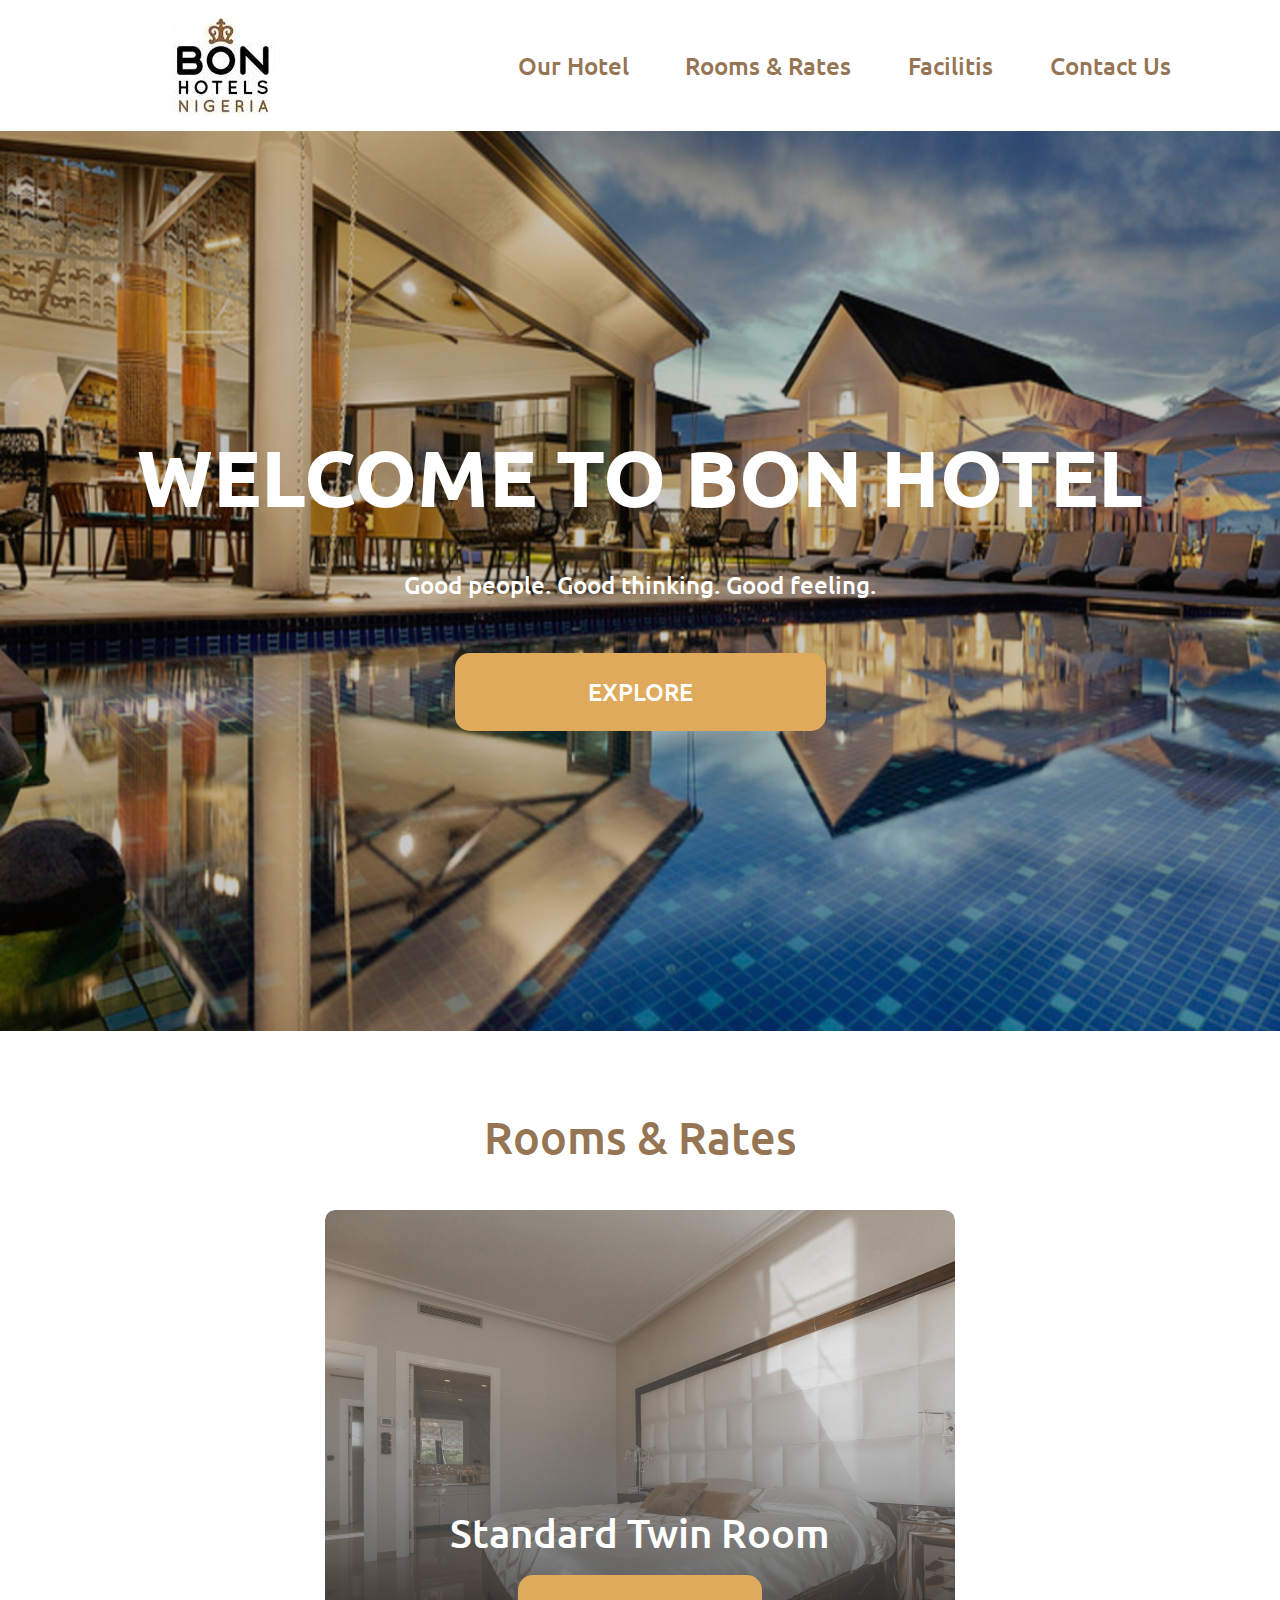
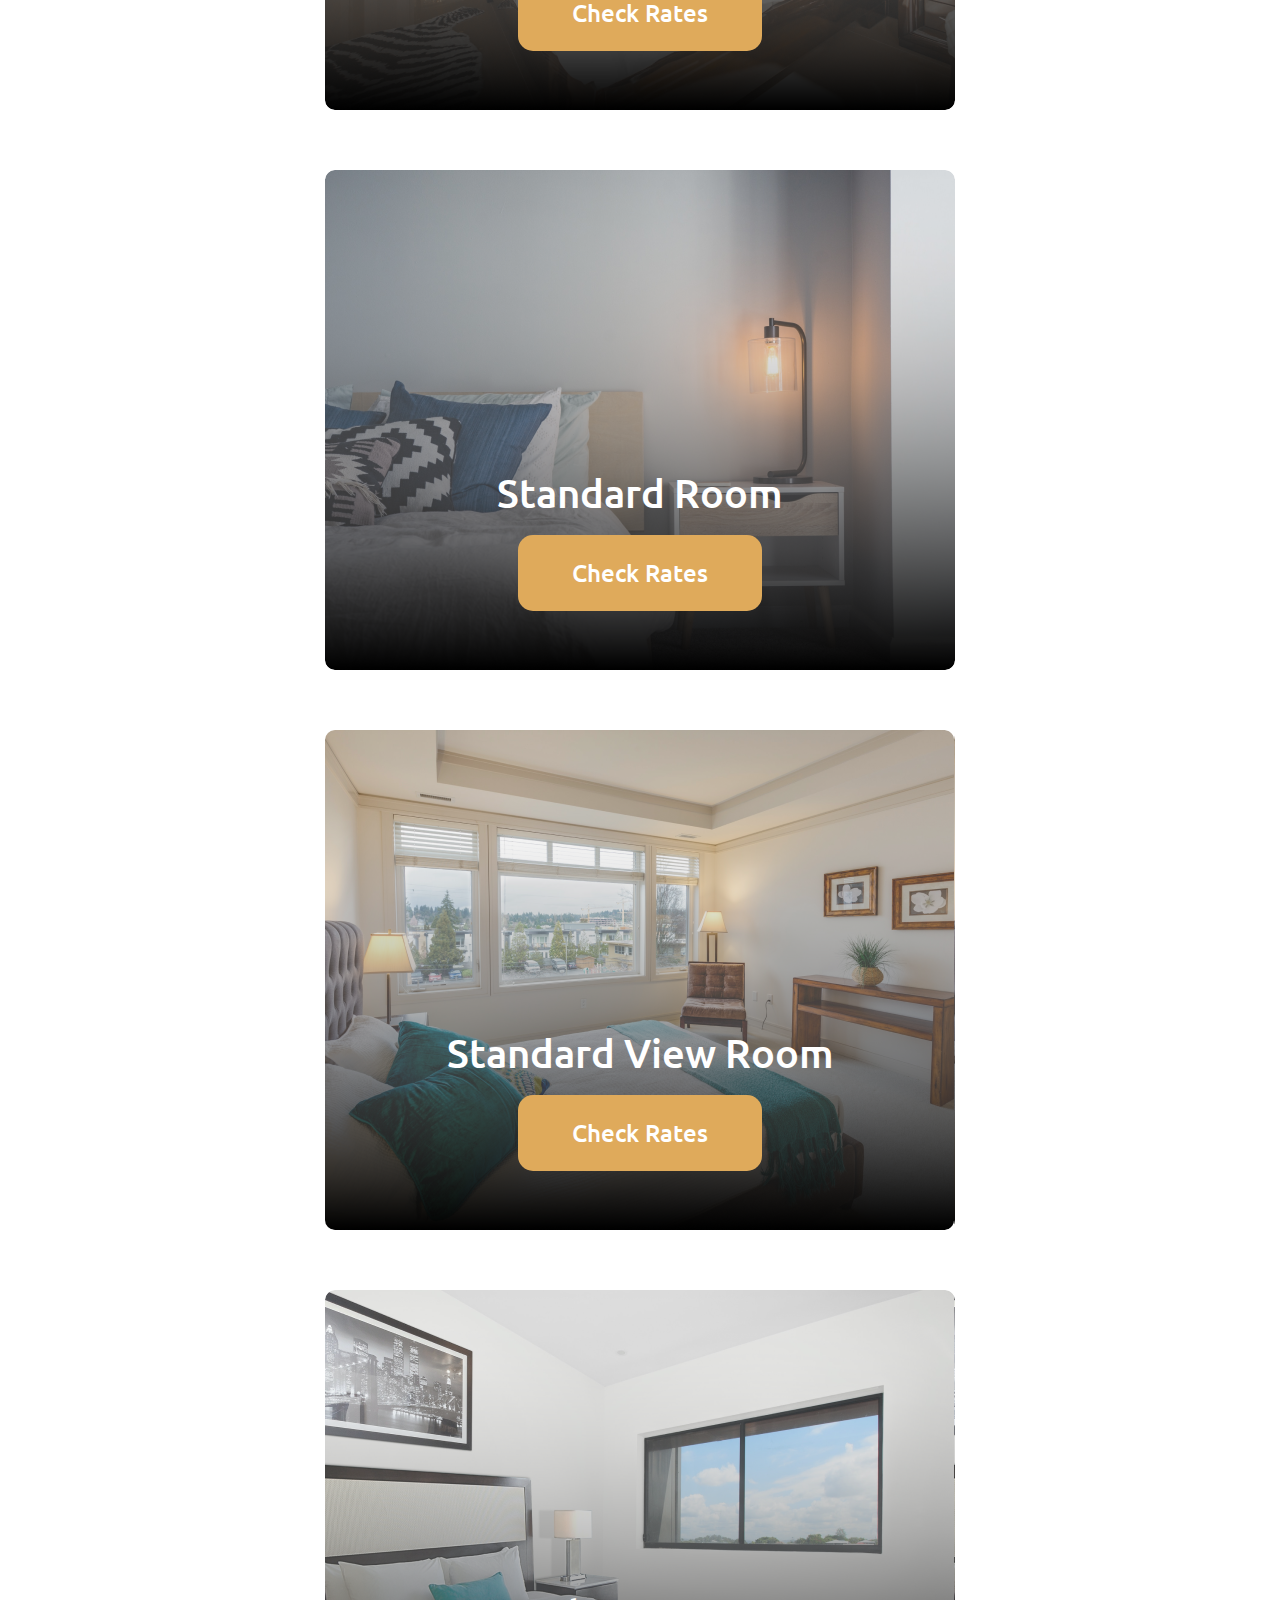
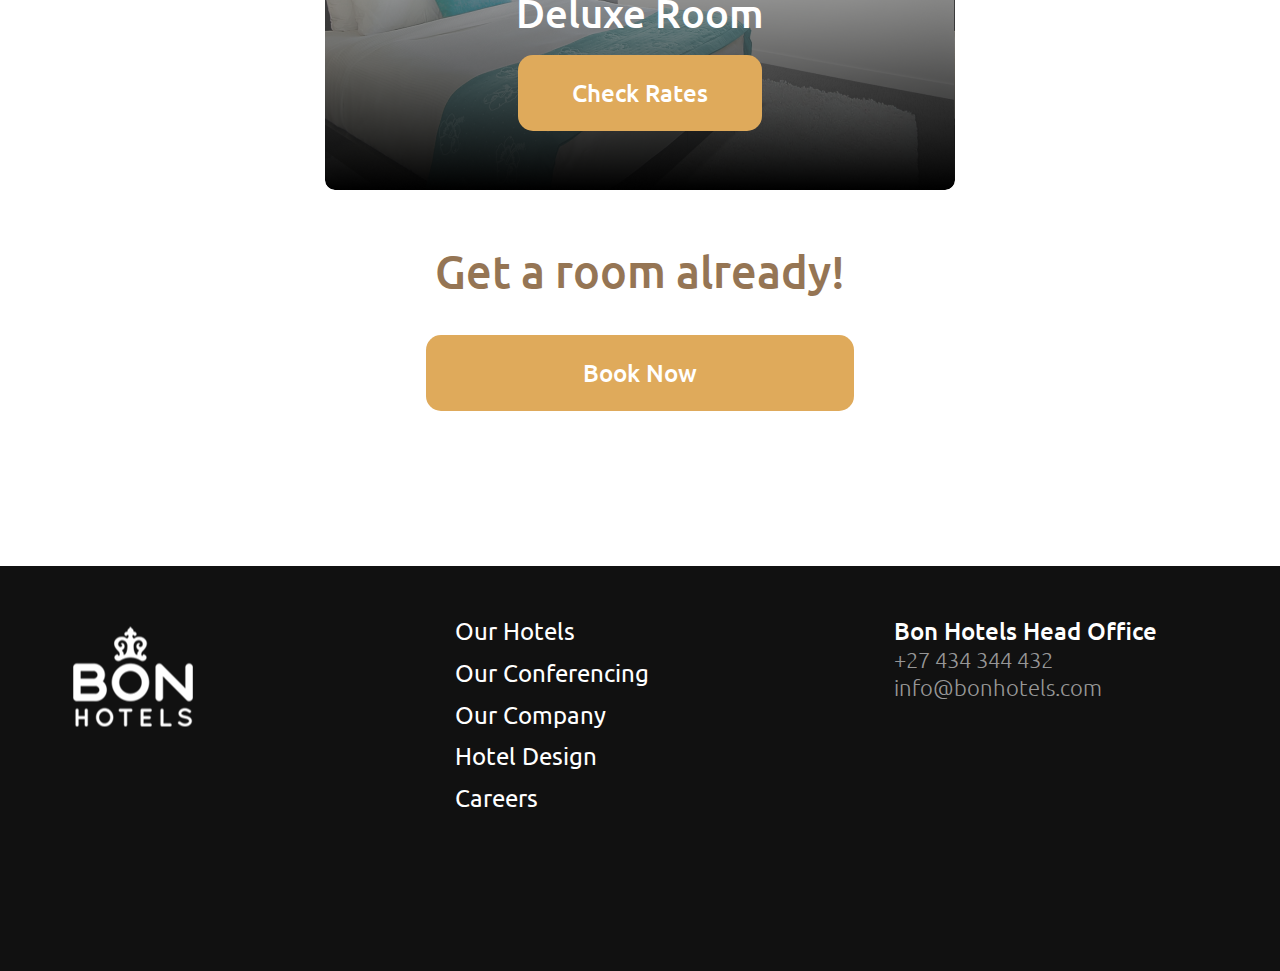
<file: index.html>
<!DOCTYPE html>
<html lang="en">
<head>
    <meta charset="UTF-8">
    <meta http-equiv="X-UA-Compatible" content="IE=edge">
    <meta name="viewport" content="width=device-width, initial-scale=1.0">
    <title>Main Page</title>
    <link rel="stylesheet" href="style.css">
    <link rel="icon" href="./assets/logo.png">
    <link href="https://fonts.googleapis.com/css2?family=Ubuntu&display=swap" rel="stylesheet">

</head>
<body>


        <!-- header  -->
    <div class="header pc">
        <div class="logo">
         <a href="./index.html"><img src="./assets/logo.png" alt=""></a>
        </div>

        <div class="navigation">
            <a href="./index.html">Our Hotel</a>
            <a href="./rooms-rates.html">Rooms & Rates</a>
            <a href="#">Facilitis</a>
            <a href="#">Contact Us</a>
        </div>
    </div>



<!-- welcome section  -->

<div class="welcome-section pc">
    <h1>WELCOME TO BON HOTEL</h1>
    <h3>Good people. Good thinking. Good feeling.</h3>
    <a href="#">EXPLORE</a>
</div>



<!-- rooms & rates  -->


<div class="rooms-rates pc">

    <div class="rooms-rates-title">
        <h1>Rooms & Rates</h1>
    </div>


    <div class="rooms-rates-cards">
        <div class="card card1">
            <h1>Standard Twin Room</h1>
            <a href="#">Check Rates</a>
        </div>

        <div class="card card2">
            <h1>Standard Room</h1>
            <a href="#">Check Rates</a>
        </div>

        <div class="card card3">
            <h1>Standard View Room</h1>
            <a href="#">Check Rates</a>
        </div>

        <div class="card card4">
            <h1>Deluxe Room</h1>
            <a href="#">Check Rates</a>
        </div>
    </div>

    <div class="rooms-rates-btn">
        <h1>Get a room already!</h1>
        <a href="#">Book Now</a>
    </div>


</div>



    <!-- footer  -->


    <div class="footer pc">
            <div class="footer-logo">
                <img src="./assets/footer.png" alt="">
            </div>


            <div class="footer-nav">
                <a href="#">Our Hotels</a>
                <a href="#">Our Conferencing</a>
                <a href="#">Our Company</a>
                <a href="#">Hotel Design</a>
                <a href="#">Careers</a>
            </div>

            <div class="footer-contact">
                <h3>Bon Hotels Head Office</h3>
                   <p> +27 434 344 432 <br>
                    info@bonhotels.com</p>
            </div>
    </div>
</body>
</html>
</file>
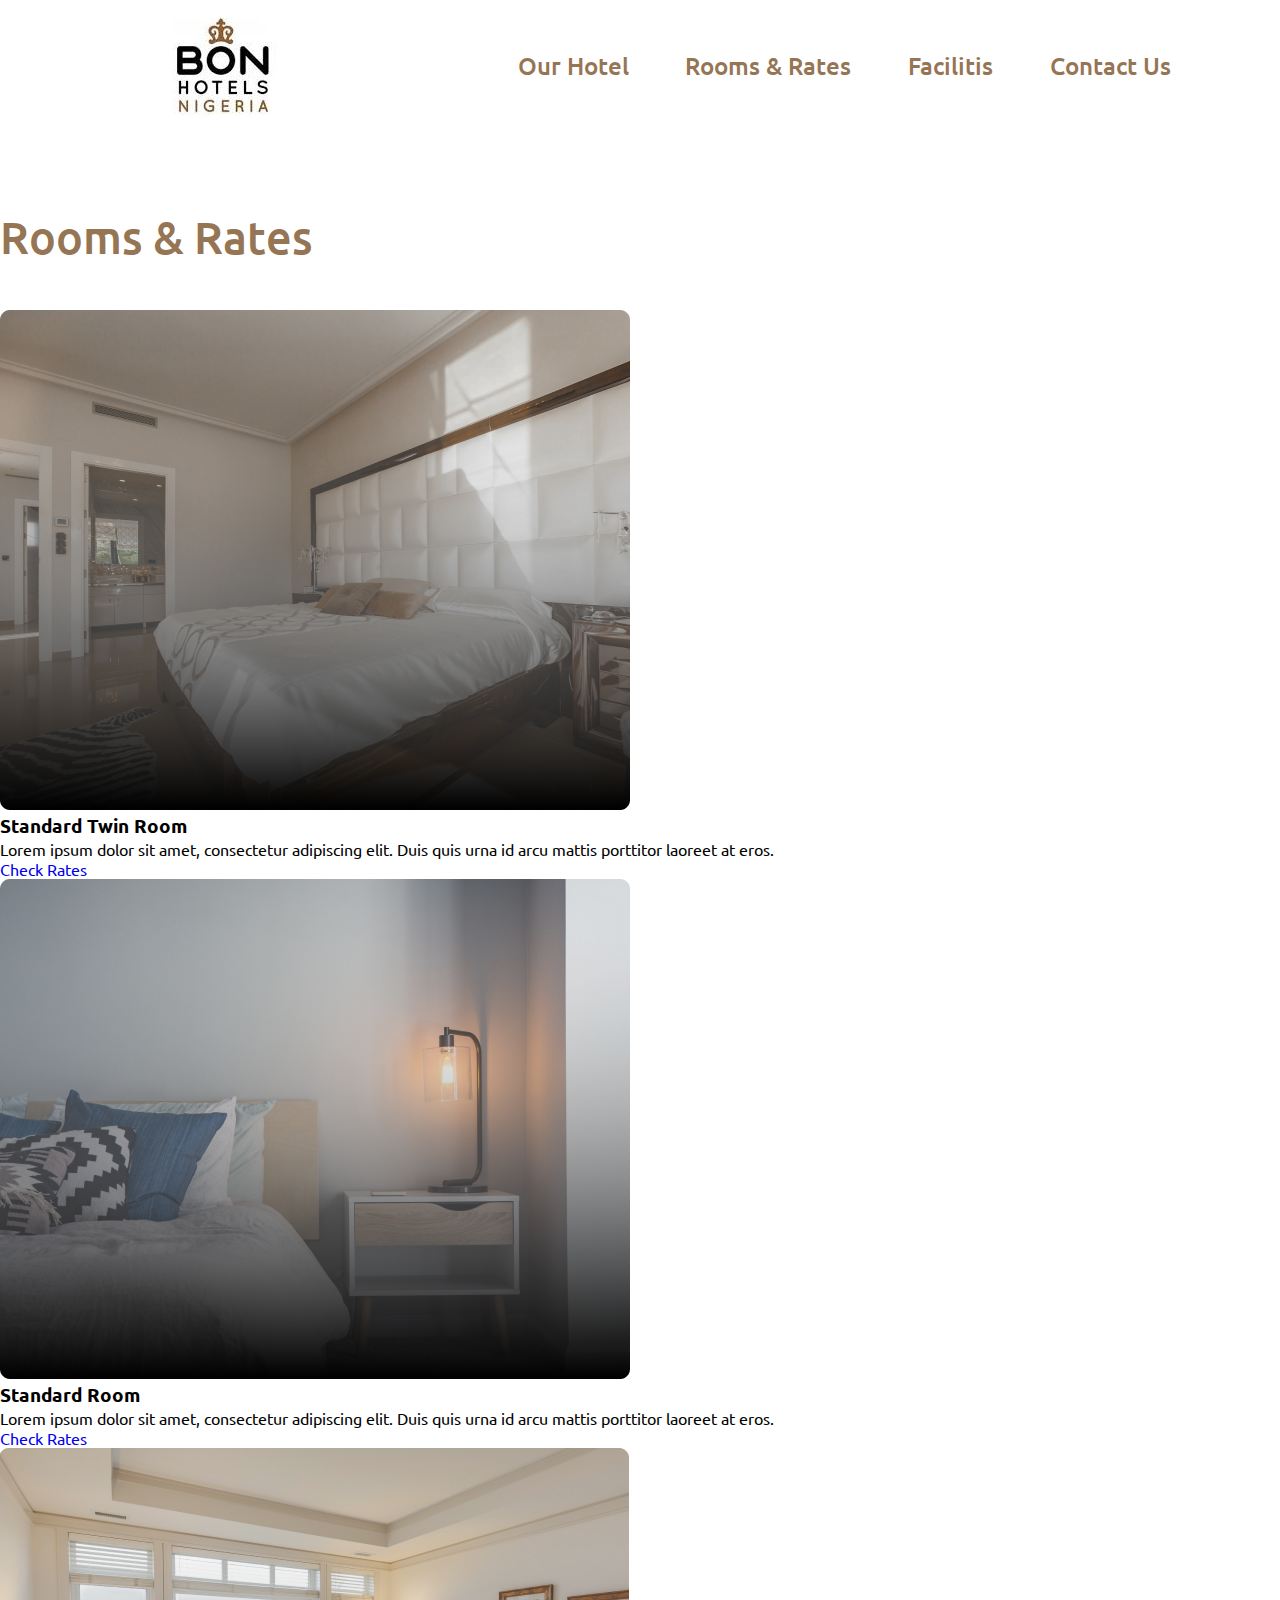
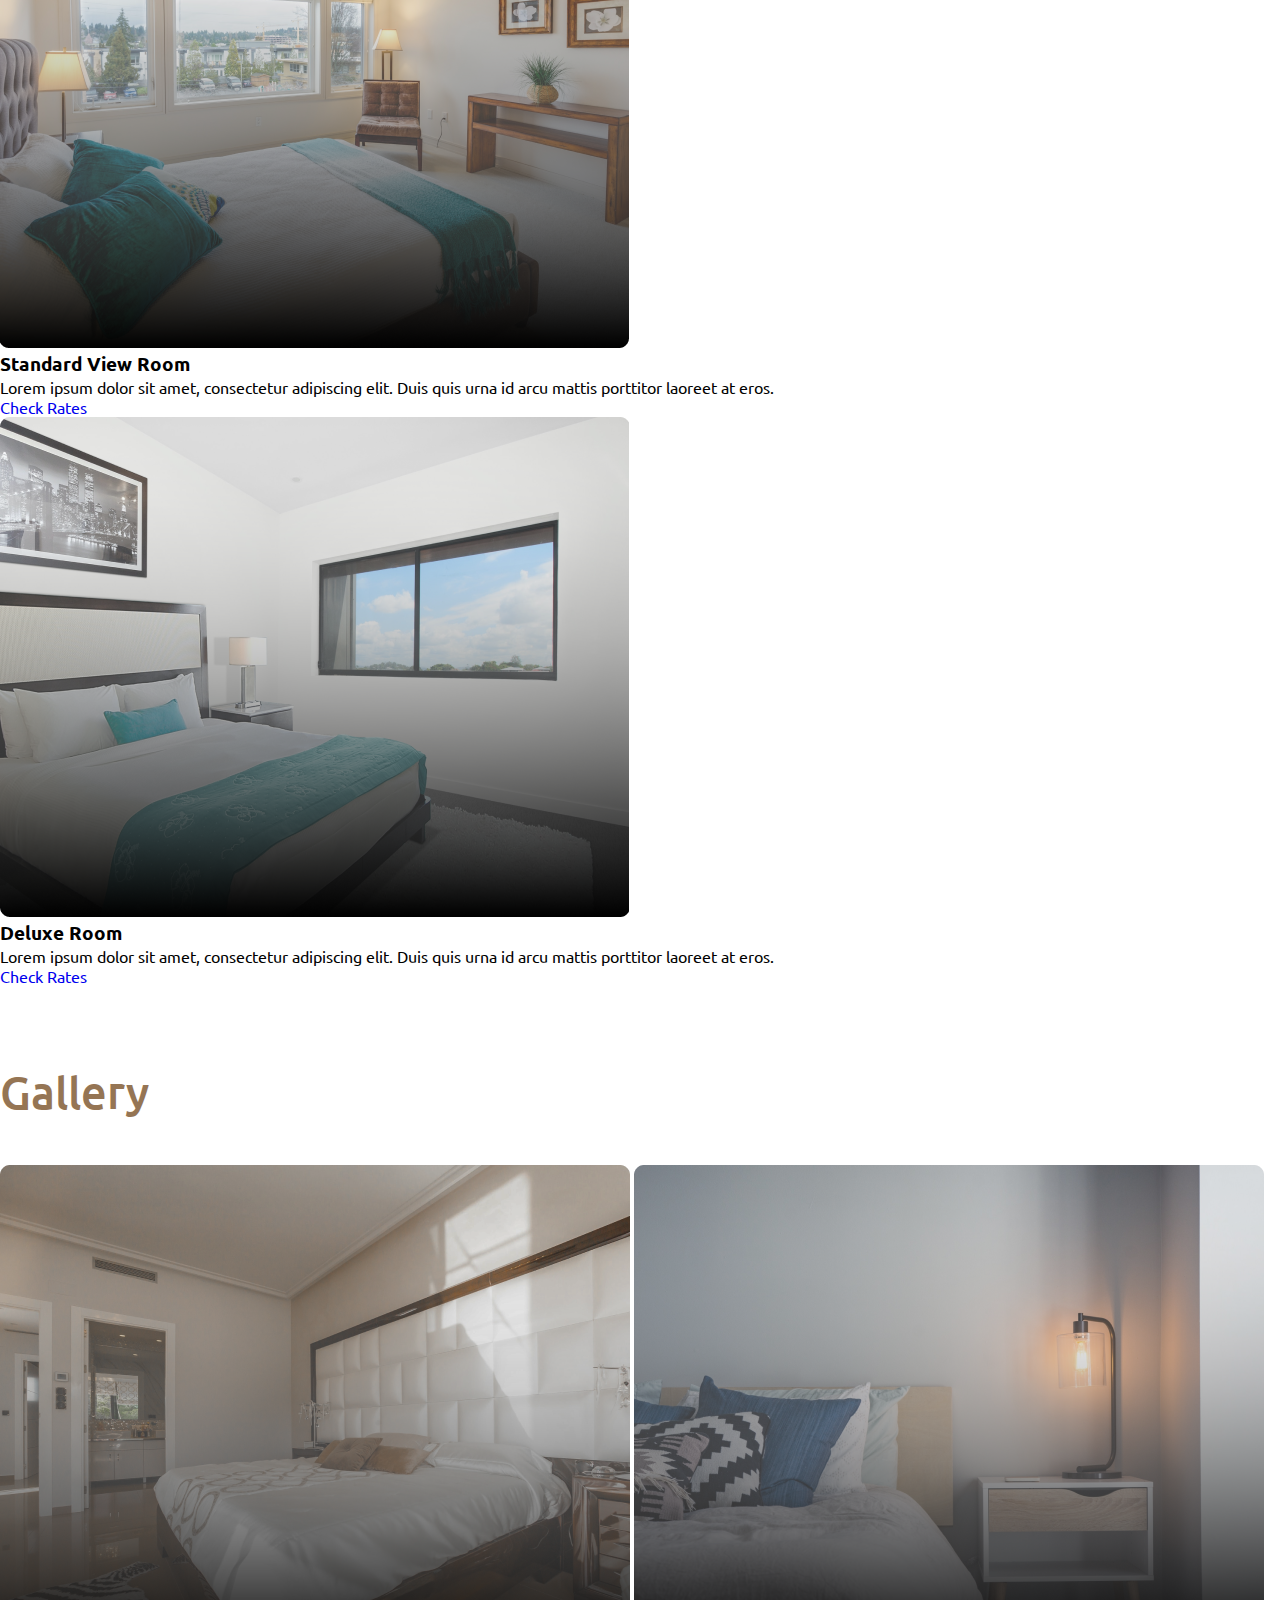
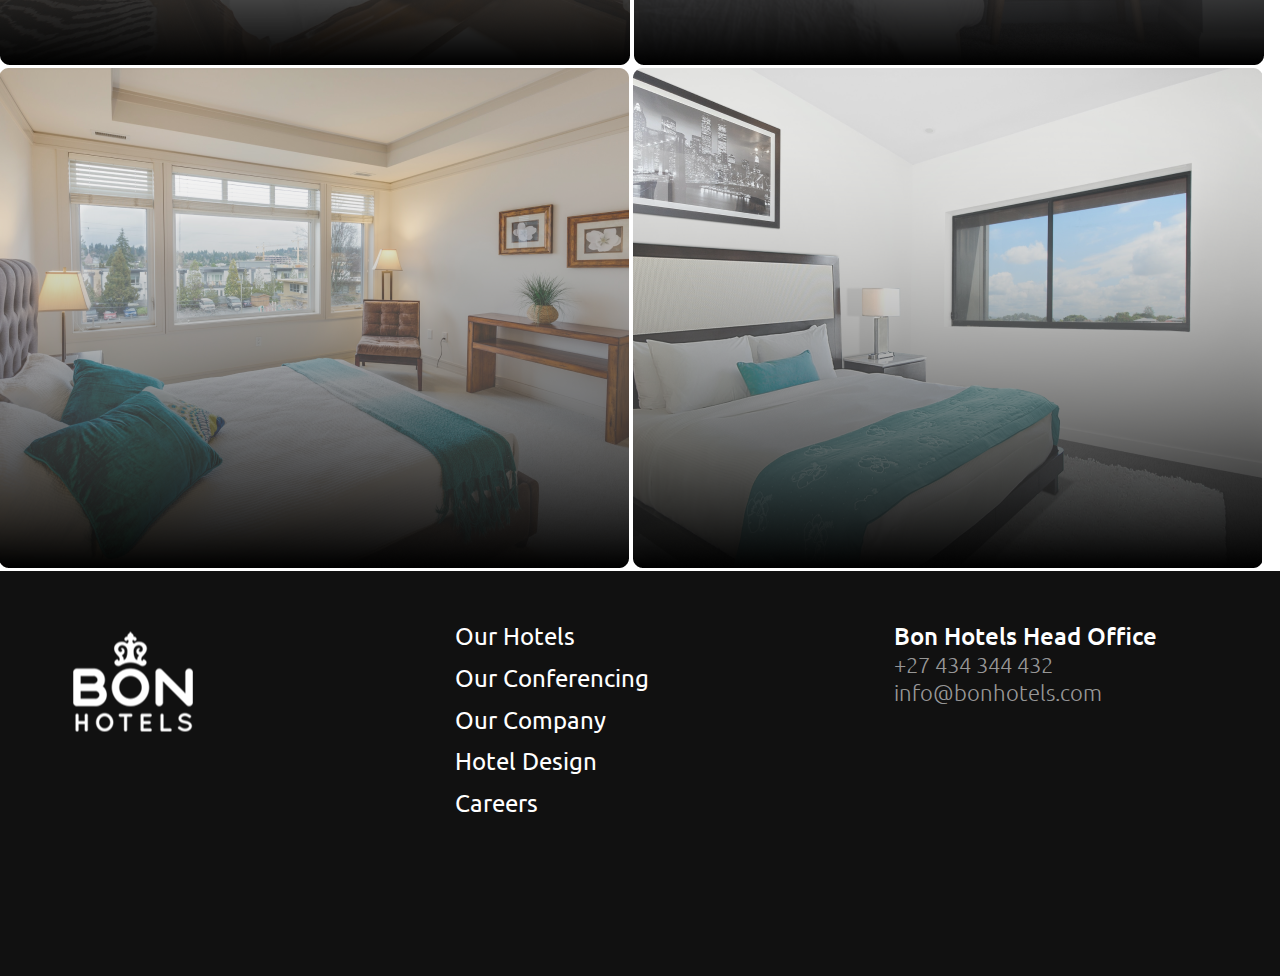
<file: newspage.html>
<!DOCTYPE html>
<html lang="en">
<head>
    <meta charset="UTF-8">
    <meta http-equiv="X-UA-Compatible" content="IE=edge">
    <meta name="viewport" content="width=device-width, initial-scale=1.0">
    <title>Newspage</title>
    <link rel="stylesheet" href="style.css">
    <link rel="icon" href="./assets/logo.png">
    <link href="https://fonts.googleapis.com/css2?family=Ubuntu&display=swap" rel="stylesheet">
</head>
<body>

        <!-- header  -->
        <div class="header pc">
            <div class="logo">
             <a href="./index.html"><img src="./assets/logo.png" alt=""></a>
            </div>
    
            <div class="navigation">
                <a href="./index.html" class="nav-link">Our Hotel</a>
                <a href="./newspage.html" class="nav-link">Rooms & Rates</a>
                <a href="#">Facilitis</a>
                <a href="#">Contact Us</a>
            </div>
        </div>

        <main>
            <section class="news-first-section"> 
                <div class="container">
                    <div class="rooms-rates-title">
                        <h1>Rooms & Rates</h1>
                    </div>
                    <div class="news-list">
                        <div class="news-card">
                            <img src="./assets/photo1.png" alt="img">
                            <div class="news-card-content">
                                <h3> Standard Twin Room </h3>
                                 <p>
                                    Lorem ipsum dolor sit amet, consectetur adipiscing elit. Duis quis urna id arcu mattis porttitor laoreet at eros.
                                 </p>
                                 <a href="#" class="button">
                                    Check Rates
                                 </a>
                            </div>
                        </div>
                        <div class="news-card">
                            <img src="./assets/photo2.png" alt="img">
                            <div class="news-card-content">
                                <h3> Standard Room </h3>
                                 <p>
                                    Lorem ipsum dolor sit amet, consectetur adipiscing elit. Duis quis urna id arcu mattis porttitor laoreet at eros.
                                 </p>
                                 <a href="#" class="button">
                                    Check Rates
                                 </a>
                            </div>
                        </div>
                        <div class="news-card">
                            <img src="./assets/photo3.png" alt="img">
                            <div class="news-card-content">
                                <h3> Standard View Room </h3>
                                 <p>
                                    Lorem ipsum dolor sit amet, consectetur adipiscing elit. Duis quis urna id arcu mattis porttitor laoreet at eros.
                                 </p>
                                 <a href="#" class="button">
                                    Check Rates
                                 </a>
                            </div>
                        </div>
                        <div class="news-card">
                            <img src="./assets/photo4.png" alt="img">
                            <div class="news-card-content">
                                <h3> Deluxe Room </h3>
                                 <p>
                                    Lorem ipsum dolor sit amet, consectetur adipiscing elit. Duis quis urna id arcu mattis porttitor laoreet at eros.
                                 </p>
                                 <a href="#" class="button">
                                    Check Rates
                                 </a>
                            </div>
                        </div>
                    </div>
                </div>

            </section>

            <section class="news-second-section" >
                <div class="container"> 
                    <div class="rooms-rates-title">
                        <h1> Gallery</h1>
                    </div>
                    <div class="gallery-grid">
                        <img src="./assets/photo1.png" alt="Gallery IMG">
                        <img src="./assets/photo2.png" alt="Gallery IMG">
                        <img src="./assets/photo3.png" alt="Gallery IMG">
                        <img src="./assets/photo4.png" alt="Gallery IMG">
                    </div>
                </div>


                
            </section>


        </main>
        
    <!-- footer  -->

    <div class="footer pc">
        <div class="footer-logo">
            <img src="./assets/footer.png" alt="">
        </div>


        <div class="footer-nav">
            <a href="#">Our Hotels</a>
            <a href="#">Our Conferencing</a>
            <a href="#">Our Company</a>
            <a href="#">Hotel Design</a>
            <a href="#">Careers</a>
        </div>

        <div class="footer-contact">
            <h3>Bon Hotels Head Office</h3>
               <p> +27 434 344 432 <br>
                info@bonhotels.com</p>
        </div>
</div>



    
</body>
</html>
</file>
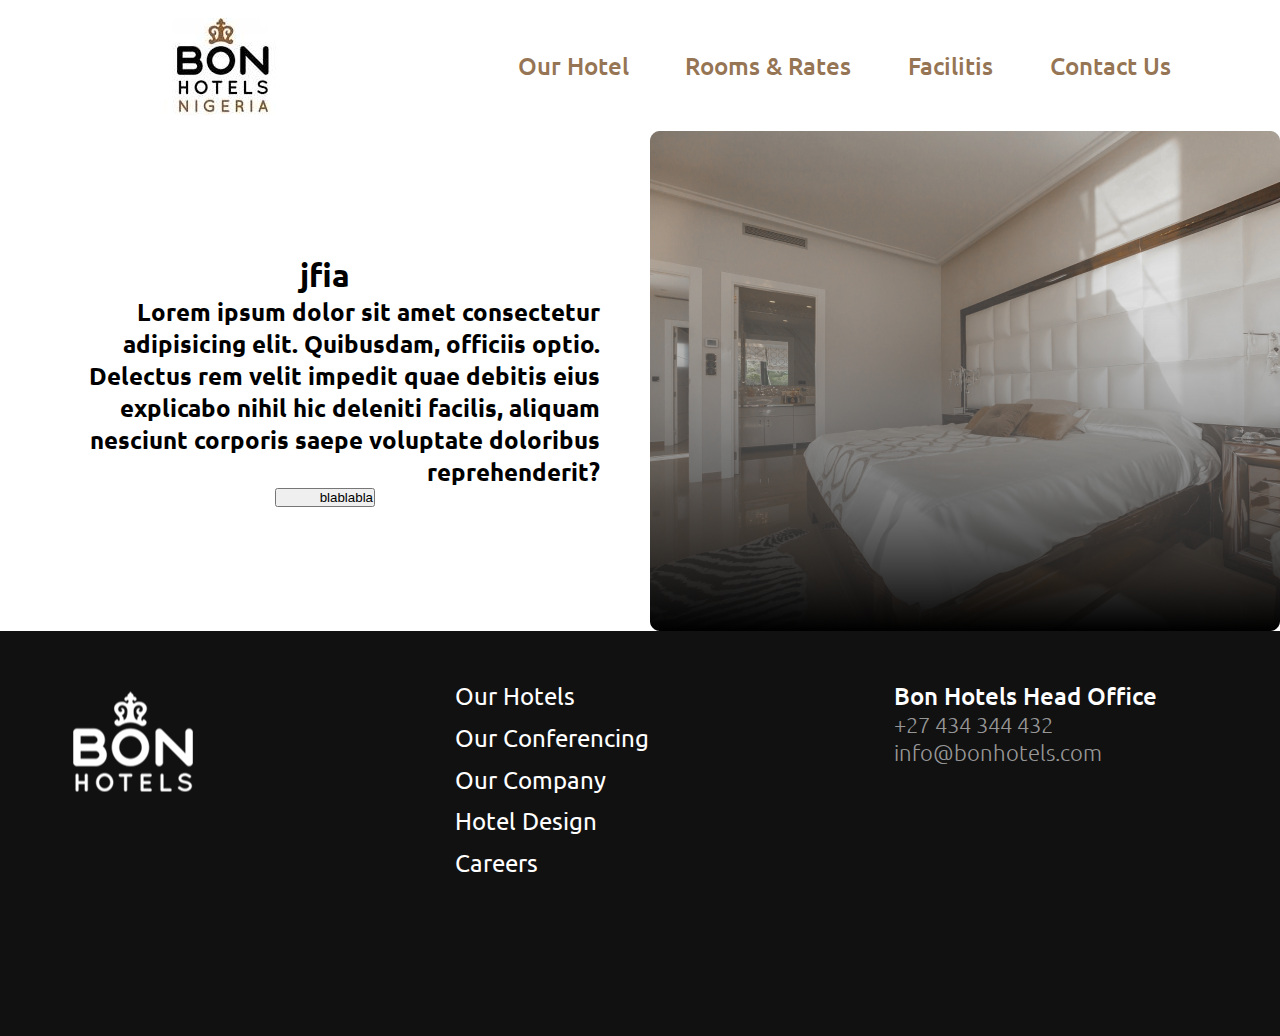
<file: rooms-rates.html>
<!DOCTYPE html>
<html lang="en">
<head>
    <meta charset="UTF-8">
    <meta http-equiv="X-UA-Compatible" content="IE=edge">
    <meta name="viewport" content="width=device-width, initial-scale=1.0">
    <title>Rooms & Rates</title>
    <link rel="stylesheet" href="style.css">
    <link rel="icon" href="./assets/logo.png">
    <link href="https://fonts.googleapis.com/css2?family=Ubuntu&display=swap" rel="stylesheet">
</head>
<body>

        <!-- header  -->
        <div class="header pc">
            <div class="logo">
             <a href="./index.html"><img src="./assets/logo.png" alt=""></a>
            </div>
    
            <div class="navigation">
                <a href="./index.html">Our Hotel</a>
                <a href="./rooms-rates.html">Rooms & Rates</a>
                <a href="#">Facilitis</a>
                <a href="#">Contact Us</a>
            </div>
        </div>

        



        <div class="gallery">
            <div class="ggg">
                <h1>jfia</h1>
                <h2>Lorem ipsum dolor sit amet consectetur adipisicing elit. Quibusdam, officiis optio. Delectus rem velit impedit quae debitis eius explicabo nihil hic deleniti facilis, aliquam nesciunt corporis saepe voluptate doloribus reprehenderit?</h2>
                <button>blablabla</button>
            </div>

            <img src="./assets/photo1.png" alt="">
        </div>







        
    <!-- footer  -->


    <div class="footer pc">
        <div class="footer-logo">
            <img src="./assets/footer.png" alt="">
        </div>


        <div class="footer-nav">
            <a href="#">Our Hotels</a>
            <a href="#">Our Conferencing</a>
            <a href="#">Our Company</a>
            <a href="#">Hotel Design</a>
            <a href="#">Careers</a>
        </div>

        <div class="footer-contact">
            <h3>Bon Hotels Head Office</h3>
               <p> +27 434 344 432 <br>
                info@bonhotels.com</p>
        </div>
</div>



    
</body>
</html>
</file>
<file: style.css>
*{
    margin: 0;
    padding: 0;
    box-sizing: border-box;
    text-decoration: 0;
}


@media(max-width:700px){

    .header{
    max-width: 700px;
    width: 100%;
    background-color: red;}
   

}


 body {
      font-family: 'Ubuntu', sans-serif;    
    }



.pc{
     max-width: 1440px;
     width: 100%;
     margin: 0 auto;

}




/* header  */

.header{

    display: flex;
    justify-content: space-around;
    align-items: center;
    
}


.navigation{
    padding: 18px 0;
    display: flex;
    max-width: 653px;
    width: 100%;
    justify-content: space-between;
}

.navigation a{
    font-size: 24px;
    font-weight: 500;
    line-height: 28px;
    letter-spacing: 0em;
    text-align: left;
    color: #957554;
    transition:  .3s;
}


.navigation a:hover{
    transform: translateY(10px);
    color: black;
    font-weight: 900;
    transition: .3s;
}




/* welcome section  */
.welcome-section{
    height: 100vh;
    width: 100%;
    background-image: url(./assets/background.png);
    background-repeat: no-repeat;
    background-size: cover;

    display: flex;
    flex-direction: column;
    align-items: center;
    justify-content: center;
}






.welcome-section h1{
    font-family: Ubuntu;
    font-size: 80px;
    font-weight: 700;
    line-height: 92px;
    letter-spacing: 0em;
    text-align: left;
    color:  #FFFFFF;
    margin-bottom: 48px;

}


.welcome-section h3{
    font-family: Ubuntu;
    font-size: 24px;
    font-weight: 500;
    line-height: 28px;
    letter-spacing: 0em;
    text-align: left;
    color:  #FFFFFF;
    margin-bottom: 54px;

}


.welcome-section a{
    font-family: Ubuntu;
    font-size: 24px;
    font-weight: 500;
    line-height: 28px;
    letter-spacing: 0em;
    text-align: left;
    color:  #FFFFFF;
    background-color: #DFAA5B;
    padding: 25px 133px;
    border-radius: 15px;
    max-width: max-content;
    transition: .3s;
}


.welcome-section a:hover{
    background-color: white;
    color: #DFAA5B;     
    transition: .3s;
}







/* rooms rates  */


.rooms-rates{
    display: flex;
    flex-direction: column;
    align-items: center;
    margin-bottom: 155px;
}


.rooms-rates-title h1{
    font-family: Ubuntu;
    font-size: 45px;
    font-weight: 500;
    line-height: 52px;
    letter-spacing: 0em;
    text-align: left;
    color: #957554;
    margin: 80px 0 47px 0;

}

.rooms-rates-cards{
    display: flex;
    flex-wrap: wrap;
    justify-content: center;
    gap: 60px;
}


.card{
    width: 630px;
    height: 500px;
    left: 60px;
    border-radius: 10px;
    display: flex;
    align-items: center;
    flex-direction: column;
}



.card h1{
    margin-top: 300px;
    font-family: Ubuntu;
    font-size: 40px;
    font-weight: 500;
    line-height: 46px;
    letter-spacing: 0em;
    text-align: left;
    color: white;

}

.card a{
    margin-top: 19px;
    font-size: 24px;
    font-weight: 500;
    line-height: 28px;
    letter-spacing: 0em;
    text-align: left;
    color: white;
    background-color: #DFAA5B;
    padding: 24px 54px;
    border-radius: 15px;

}

.card1{
    background-image: url(./assets/photo1.png);
}

.card2{
    background-image: url(./assets/photo2.png);
}

.card3{
    background-image: url(./assets/photo3.png);
}

.card4{
    background-image: url(./assets/photo4.png);
}


.rooms-rates-btn{
    display: flex;
    flex-direction: column;
    align-items: center;
    gap: 38px;
}

.rooms-rates-btn h1{
    font-family: Ubuntu;
    font-size: 45px;
    font-weight: 500;
    line-height: 52px;
    letter-spacing: 0em;
    text-align: left;
    color: #957554;
    margin-top: 55px;

}


.rooms-rates-btn a{
    font-family: Ubuntu;
    font-size: 24px;
    font-weight: 500;
    line-height: 28px;
    letter-spacing: 0em;
    text-align: left;
    color: white;
    background-color: #DFAA5B;
    padding: 24px 157px;
    border-radius: 15px;
}



/* footer  */

.footer{
    display: flex;
    justify-content: space-between;
    background-color: #111111;
    padding: 51px 123px 159px 55px; 

    
}


.footer-nav{
    display: flex;
    flex-direction: column;
    text-align: start;
    height: 195px;
    justify-content: space-between;
}

.footer-nav a{
    font-family: Ubuntu;
    font-size: 24px;
    font-weight: 400;
    line-height: 28px;
    letter-spacing: 0em;
    text-align: left;
    color: white;

}

.footer-contact{
    display: flex;
    flex-direction: column;
    
}


.footer-contact h3{
    font-family: Ubuntu;
    font-size: 24px;
    font-weight: 500;
    line-height: 28px;
    letter-spacing: 0em;
    text-align: left;
    color: #FFFFFF;

}


.footer-contact p{
    font-family: Ubuntu;
    font-size: 22px;
    font-weight: 100;
    line-height: 28px;
    letter-spacing: 0em;
    text-align: left;
    color: #ffffff96;
}
















/* rooms and rates page  */


.gallery{
    margin: 0 auto;
    max-width: 1440px;
    display: flex;
    align-items: center;
    
}


.ggg{
    display: flex;
    flex-direction: column;
    align-items: center;
    padding: 20px 50px;
}


.ggg h2{
    display: flex;
    text-align: end;
}



.ggg button{
    width: 100px;
    text-align: end;
}
</file>
